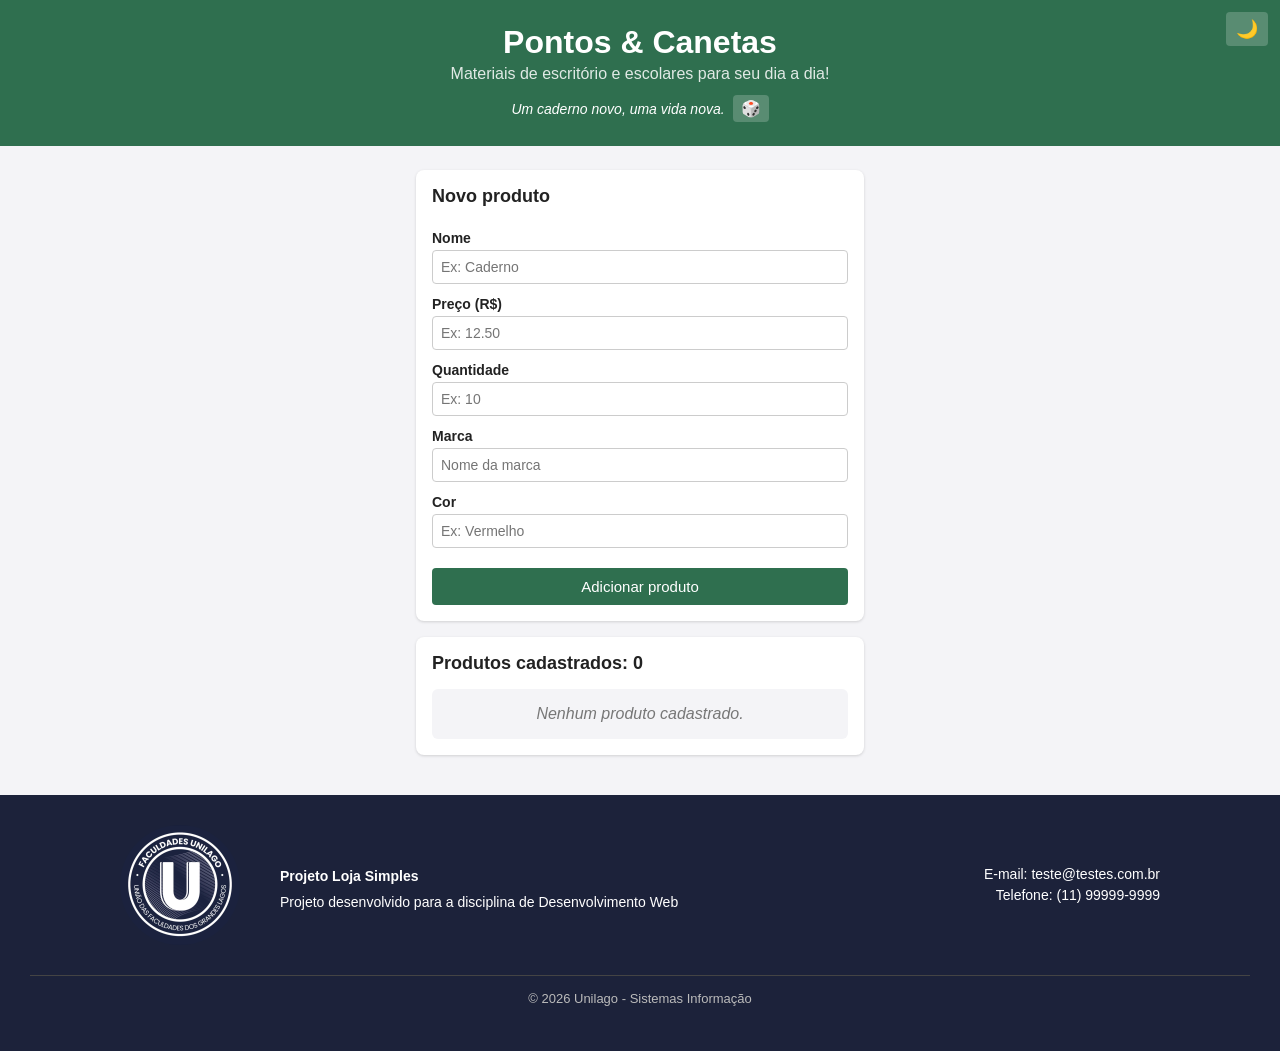
<file: index.html>
<!DOCTYPE html>
<html lang="pt-br">

<head>
    <meta charset="UTF-8" />
    <meta name="viewport" content="width=device-width, initial-scale=1.0" />
    <title>Loja Simples - Controle de Produtos</title>
    <link rel="stylesheet" href="style.css" />
</head>

<body>
    <header>

        <button type="button" id="botao-tema" class="botao-tema" title="Alternar tema">🌙</button>

        <h1>Pontos & Canetas</h1>
        <p>Materiais de escritório e escolares para seu dia a dia!</p>

        <div class="frase-area">
            <p id="frase-do-dia" class="frase-do-dia"></p>
            <button type="button" id="botao-frase" title="Sortear outra frase">🎲</button>
        </div>
    </header>

    <main>
        <section class="cartao">
            <h2 id="titulo-form">Novo produto</h2>
            <form id="form-produto">
                <label for="nome">Nome</label>
                <input type="text" id="nome" name="nome" placeholder="Ex: Caderno" required />

                <label for="preco">Preço (R$)</label>
                <input type="number" id="preco" name="preco" step="0.01" min="0" placeholder="Ex: 12.50" required />

                <label for="quantidade">Quantidade</label>
                <input type="number" id="quantidade" name="quantidade" min="0" placeholder="Ex: 10" required />

                <label for="marca">Marca</label>
                <input type="text" id="marca" name="marca" placeholder="Nome da marca" required />

                <label for="cor">Cor</label>
                <input type="text" id="cor" name="cor" placeholder="Ex: Vermelho" required />

                <p id="mensagem-erro" class="mensagem-erro"></p>

                <button type="submit" id="botao-form">Adicionar produto</button>
            </form>
        </section>

        <section class="cartao">
            <h2 id="contador">Produtos cadastrados: 0</h2>
            <p id="mensagem-vazia" class="mensagem-vazia">Nenhum produto cadastrado.</p>
            <ul id="lista-produtos"></ul>
        </section>
    </main>

    <footer class="rodape">
        <div class="rodape-corpo">

            <div class="rodape-logo">
                <a href="https://unilago.riopreto.br/">
                    <img src="img/unilago-logo.jpg" alt="Unilago">
                </a>
            </div>

            <div class="rodape-info">
                <h3>Projeto Loja Simples</h3>
                <p>Projeto desenvolvido para a disciplina de Desenvolvimento Web</p>
            </div>

            <div class="rodape-contato">
                <p>E-mail: teste@testes.com.br</p>
                <p>Telefone: (11) 99999-9999</p>
            </div>
        </div>

        <div class="rodape-final">
            <p>&copy; 2026 Unilago - Sistemas Informação</p>
        </div>
    </footer>

    <script src="script.js"></script>
</body>

</html>
</file>
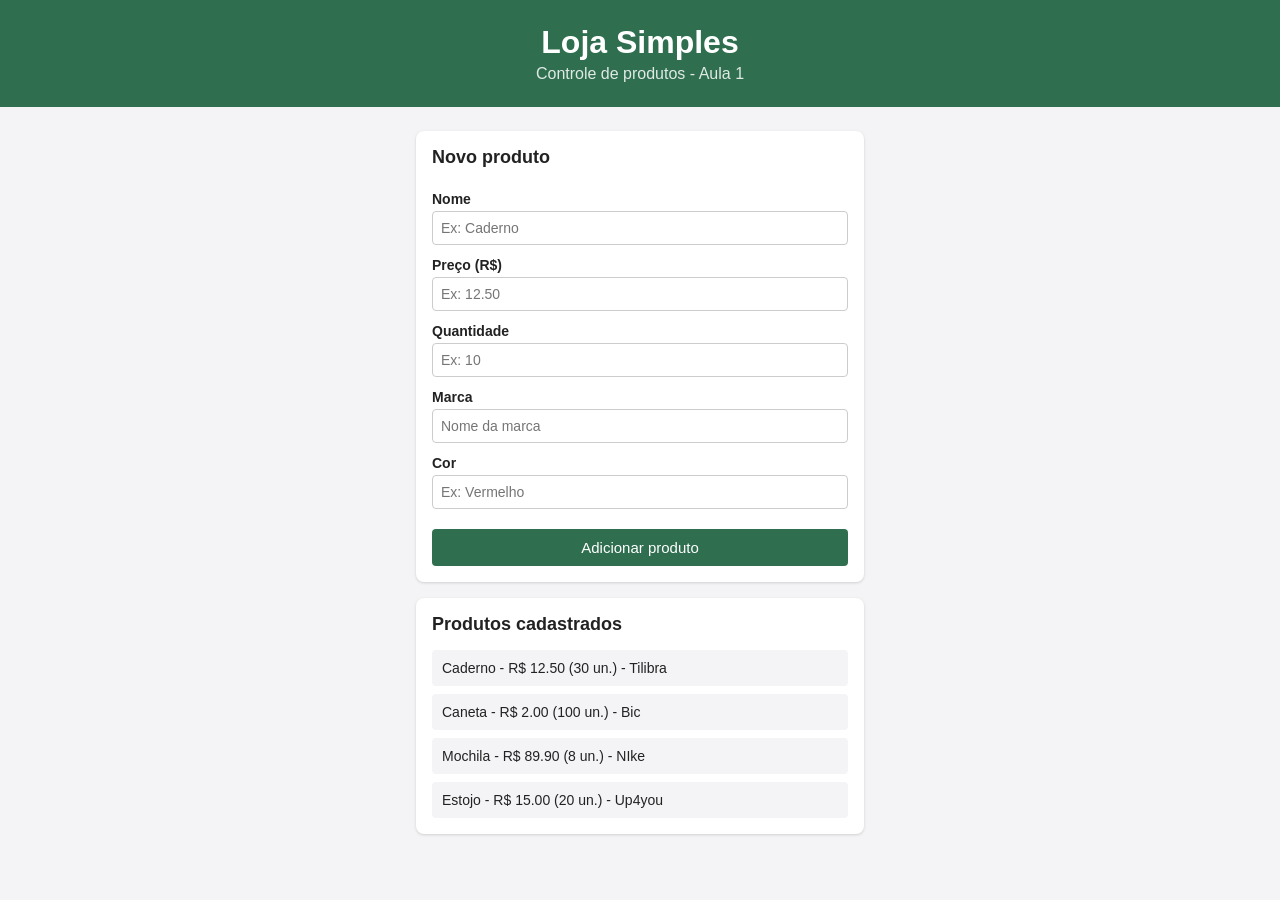
<file: index1.html>
<!DOCTYPE html>
<html lang="pt-br">

<head>
    <meta charset="UTF-8" />
    <title>Loja Simples - Controle de Produtos</title>
    <link rel="stylesheet" href="style1.css" />
</head>

<body>
    <header>
        <h1>Loja Simples</h1>
        <p>Controle de produtos - Aula 1</p>
    </header>

    <main>
        <section class="cartao">
            <h2>Novo produto</h2>
            <form id="form-produto">
                <label for="nome">Nome</label>
                <input type="text" id="nome" name="nome" placeholder="Ex: Caderno" required />

                <label for="preco">Preço (R$)</label>
                <input type="number" id="preco" name="preco" step="0.01" min="0" placeholder="Ex: 12.50" required />

                <label for="quantidade">Quantidade</label>
                <input type="number" id="quantidade" name="quantidade" min="0" placeholder="Ex: 10" required />

                <label for="marca">Marca</label>
                <input type="text" id="marca" name="marca" placeholder="Nome da marca" required />

                <label for="cor">Cor</label>
                <input type="text" id="cor" name="cor" placeholder="Ex: Vermelho" required />

                <button type="submit">Adicionar produto</button>
            </form>
        </section>

        <section class="cartao">
            <h2>Produtos cadastrados</h2>
            <ul id="lista-produtos">
                <li>Caderno - R$ 12.50 (30 un.) - Tilibra</li>
                <li>Caneta - R$ 2.00 (100 un.) - Bic</li>
                <li>Mochila - R$ 89.90 (8 un.) - NIke </li>
                <li>Estojo - R$ 15.00 (20 un.) - Up4you</li>
            </ul>
        </section>
    </main>

    <script src="script.js"></script>
</body>

</html>
</file>
<file: style.css>
* {
    box-sizing: border-box;
}

body {
    margin: 0;
    font-family: Arial, Helvetica, sans-serif;
    background-color: #f4f4f7;
    color: #222;
    transition: background-color 0.3s, color 0.3s;
}

/* ---------- Cabeçalho ---------- */
header {
    position: relative;
    background-color: #2f6f4f;
    color: white;
    padding: 24px 16px;
    text-align: center;
    transition: background-color 0.3s;
}

header h1 {
    margin: 0 0 4px 0;
}

header p {
    margin: 0;
    opacity: 0.85;
}

/* Botão de tema (canto superior direito do cabeçalho) */
.botao-tema {
    position: absolute;
    top: 12px;
    right: 12px;
    margin-top: 0;
    padding: 6px 10px;
    background-color: rgba(255, 255, 255, 0.2);
    font-size: 18px;
    transition: transform 0.3s, background-color 0.2s;
}

.botao-tema:hover {
    background-color: rgba(255, 255, 255, 0.35);
    transform: rotate(20deg);
}

/* Frase aleatória */
.frase-area {
    display: flex;
    justify-content: center;
    align-items: center;
    gap: 8px;
    margin-top: 12px;
}

.frase-do-dia {
    margin: 0;
    font-style: italic;
    font-size: 14px;
    opacity: 1;
}

.frase-area button {
    margin-top: 0;
    padding: 4px 8px;
    background-color: rgba(255, 255, 255, 0.2);
    font-size: 16px;
    transition: transform 0.3s;
}

.frase-area button:hover {
    background-color: rgba(255, 255, 255, 0.35);
    transform: rotate(180deg);
}

/* ---------- Conteúdo principal ---------- */
main {
    max-width: 480px;
    margin: 24px auto;
    padding: 0 16px;
    display: flex;
    flex-direction: column;
    gap: 16px;
}

.cartao {
    background-color: white;
    border-radius: 8px;
    padding: 16px;
    box-shadow: 0 1px 3px rgba(0, 0, 0, 0.15);
    transition: background-color 0.3s;
}

.cartao h2 {
    margin-top: 0;
    font-size: 18px;
}

/* ---------- Formulário ---------- */
form {
    display: flex;
    flex-direction: column;
    gap: 4px;
}

label {
    font-size: 14px;
    font-weight: bold;
    margin-top: 8px;
}

input {
    padding: 8px;
    border: 1px solid #ccc;
    border-radius: 4px;
    font-size: 14px;
}

button {
    margin-top: 16px;
    padding: 10px;
    background-color: #2f6f4f;
    color: white;
    border: none;
    border-radius: 4px;
    font-size: 15px;
    cursor: pointer;
}

button:hover {
    background-color: #255a3f;
}

/* ---------- Mensagens ---------- */
.mensagem-vazia {
    margin: 0;
    padding: 16px;
    text-align: center;
    color: #777;
    background-color: #f4f4f7;
    border-radius: 6px;
    font-style: italic;
}

.mensagem-vazia[hidden] {
    display: none;
}

.mensagem-erro {
    margin: 8px 0 0 0;
    color: #dc3545;
    font-size: 14px;
    font-weight: bold;
}

.mensagem-erro:empty {
    display: none;
}

/* ---------- Lista de produtos ---------- */
ul#lista-produtos {
    list-style: none;
    margin: 0;
    padding: 0;
    display: flex;
    flex-direction: column;
    gap: 8px;
}

ul#lista-produtos li {
    padding: 12px 14px;
    background-color: #f4f4f7;
    border-radius: 6px;
    border: 2px solid transparent;
    font-size: 14px;
    display: flex;
    justify-content: space-between;
    align-items: center;
    gap: 16px;
    transition: background-color 0.2s, box-shadow 0.2s;
}

ul#lista-produtos li:hover {
    background-color: #eaf3ee;
    box-shadow: 0 2px 6px rgba(0, 0, 0, 0.12);
}

/* Item que está sendo editado no momento */
ul#lista-produtos li.em-edicao {
    border-color: cornflowerblue;
    background-color: #e8effc;
}

.texto-produto {
    flex: 1;
    line-height: 1.4;
}

/* Área dos botões, separada do texto */
.area-botoes {
    display: flex;
    gap: 8px;
    padding-left: 12px;
    border-left: 1px solid #ccc;
}

.area-botoes button {
    margin-top: 0;
    padding: 6px 12px;
    font-size: 13px;
    transition: transform 0.15s, background-color 0.2s;
}

.area-botoes button:hover {
    transform: translateY(-1px);
}

.botaoEditar {
    background-color: cornflowerblue;
}

.botaoEditar:hover {
    background-color: rgb(63, 101, 172);
}

.botaoRemover {
    background-color: #dc3545;
}

.botaoRemover:hover {
    background-color: #bd2130;
}

/* ---------- Rodapé ---------- */
.rodape {
    background-color: #1c223a;
    color: #fff;
    margin-top: 40px;
    padding: 30px;
}

.rodape-corpo {
    max-width: 1100px;
    margin: 0 auto;
    padding: 0 30px 30px;
    display: flex;
    align-items: center;
    justify-content: space-between;
    gap: 40px;
}

.rodape-logo img {
    width: 120px;
    height: auto;
    display: block;
    border-radius: 50%;
}

.rodape-info {
    flex: 1;
}

.rodape-info h3 {
    margin-bottom: 10px;
    font-size: 14px;
}

.rodape-info p,
.rodape-contato p {
    margin: 5px 0;
    font-size: 14px;
}

.rodape-contato {
    text-align: right;
}

.rodape-final {
    border-top: 1px solid #444;
    text-align: center;
    padding: 15px;
}

.rodape-final p {
    margin: 0;
    font-size: 13px;
    color: #bbb;
}

/* =========================================
   TEMA ESCURO (ativado pela classe .escuro)
   ========================================= */
body.escuro {
    background-color: #121417;
    color: #e4e4e4;
}

body.escuro header {
    background-color: #1f4d37;
}

body.escuro .cartao {
    background-color: #1e2228;
    box-shadow: 0 1px 3px rgba(0, 0, 0, 0.6);
}

body.escuro input {
    background-color: #2a2f37;
    border-color: #444;
    color: #e4e4e4;
}

body.escuro input::placeholder {
    color: #888;
}

body.escuro .mensagem-vazia {
    background-color: #2a2f37;
    color: #aaa;
}

body.escuro ul#lista-produtos li {
    background-color: #2a2f37;
}

body.escuro ul#lista-produtos li:hover {
    background-color: #26382f;
}

body.escuro ul#lista-produtos li.em-edicao {
    background-color: #22304d;
}

body.escuro .area-botoes {
    border-left-color: #555;
}

body.escuro .rodape {
    background-color: #0d1020;
}
</file>
<file: style1.css>
* {
    box-sizing: border-box;
}

body {
    margin: 0;
    font-family: Arial, Helvetica, sans-serif;
    background-color: #f4f4f7;
    color: #222;
}

header {
    background-color: #2f6f4f;
    color: white;
    padding: 24px 16px;
    text-align: center;
}

header h1 {
    margin: 0 0 4px 0;
}

header p {
    margin: 0;
    opacity: 0.85;
}

main {
    max-width: 480px;
    margin: 24px auto;
    padding: 0 16px;
    display: flex;
    flex-direction: column;
    gap: 16px;
}

.cartao {
    background-color: white;
    border-radius: 8px;
    padding: 16px;
    box-shadow: 0 1px 3px rgba(0, 0, 0, 0.15);
}

.cartao h2 {
    margin-top: 0;
    font-size: 18px;
}

form {
    display: flex;
    flex-direction: column;
    gap: 4px;
}

label {
    font-size: 14px;
    font-weight: bold;
    margin-top: 8px;
}

input {
    padding: 8px;
    border: 1px solid #ccc;
    border-radius: 4px;
    font-size: 14px;
}

button {
    margin-top: 16px;
    padding: 10px;
    background-color: #2f6f4f;
    color: white;
    border: none;
    border-radius: 4px;
    font-size: 15px;
    cursor: pointer;
}

button:hover {
    background-color: #255a3f;
}

ul#lista-produtos {
    list-style: none;
    margin: 0;
    padding: 0;
    display: flex;
    flex-direction: column;
    gap: 8px;
}

ul#lista-produtos li {
    padding: 10px;
    background-color: #f4f4f7;
    border-radius: 4px;
    font-size: 14px;
}
</file>
